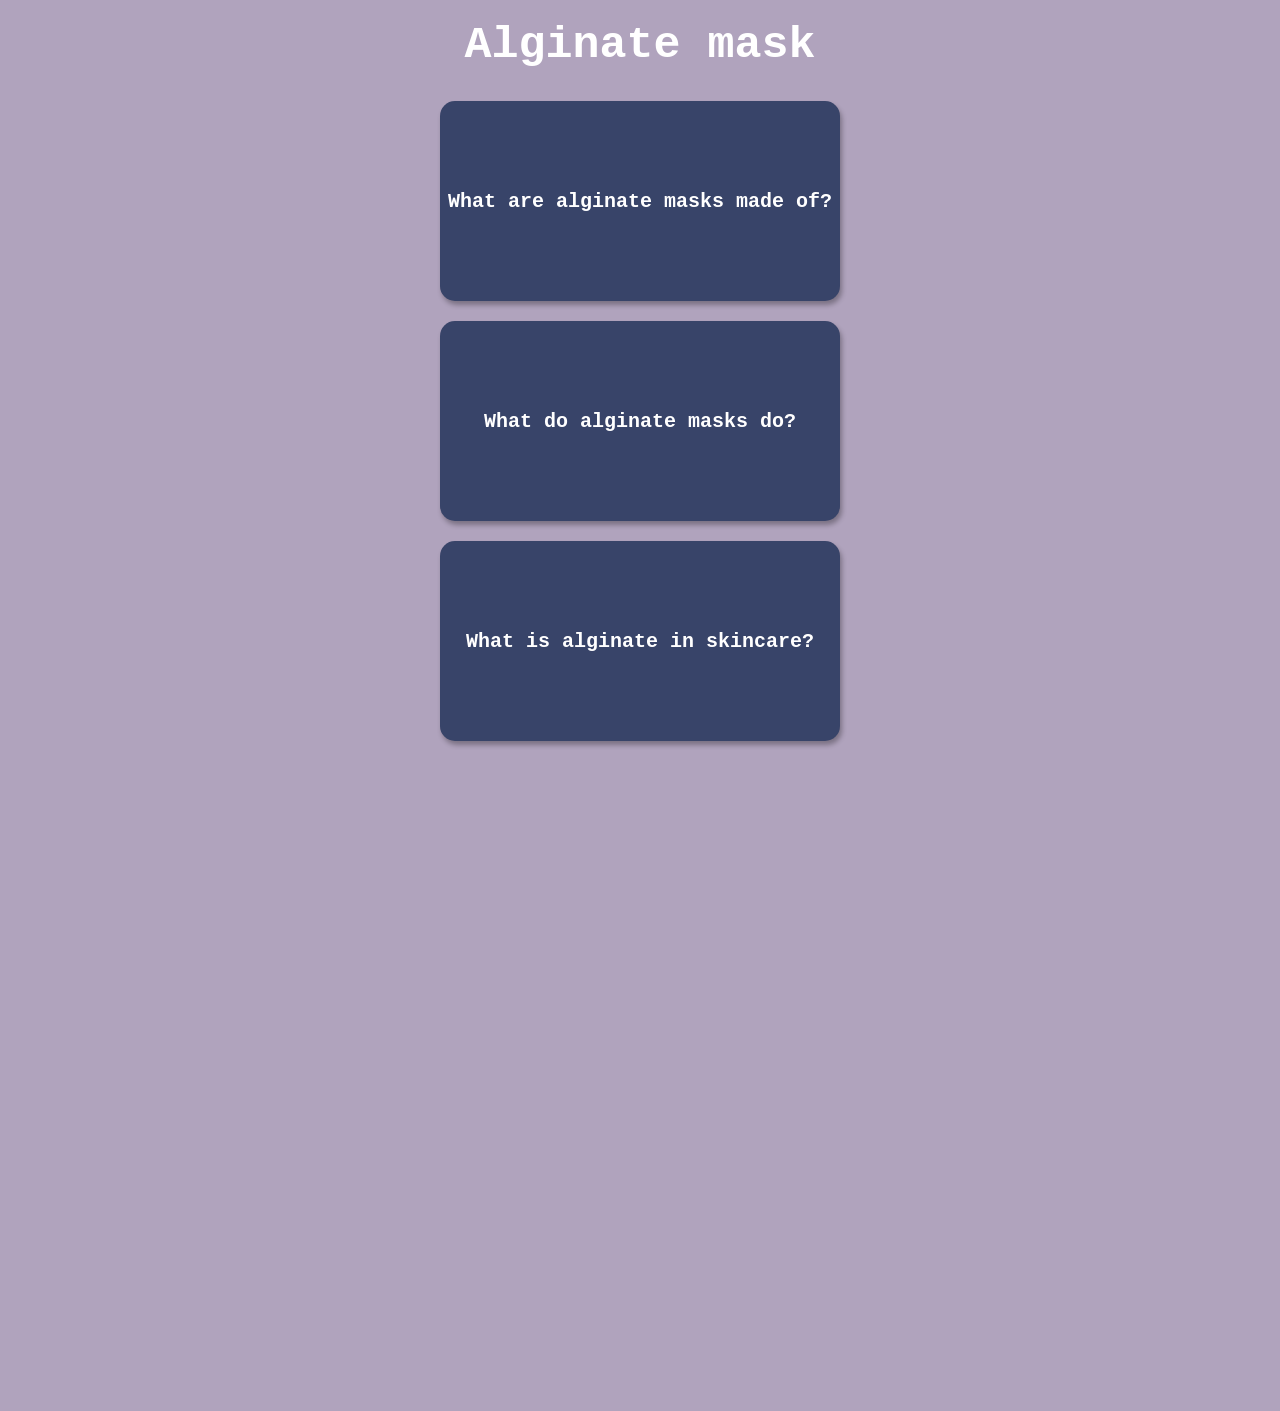
<file:  6 Scroll animation/index.html>
<!DOCTYPE html>
<html lang="en">
<head>
    <meta charset="UTF-8">
    <meta http-equiv="X-UA-Compatible" content="IE=edge">
    <meta name="viewport" content="width=device-width, initial-scale=1.0">
    <link rel="stylesheet" href="style.css"/>
    <title>Scroll Animation</title>
</head>
<body>
    <h1>Alginate mask</h1>
    <div class="box"><h2>What are alginate masks made of?</h2></div>
    <div class="box"><h2>What do alginate masks do?</h2></div>
    <div class="box"><h2>What is alginate in skincare?
    </h2></div>
    <div class="box"><h2>What is a paraffin mask?
    </h2></div>
    <div class="box"><h2>What are the benefits of Hydrojelly mask?
    </h2></div>
    <div class="box"><h2>Is alginate a polymer?
    </h2></div>

    <script src="app.js"></script>
</body>
</html>
</file>
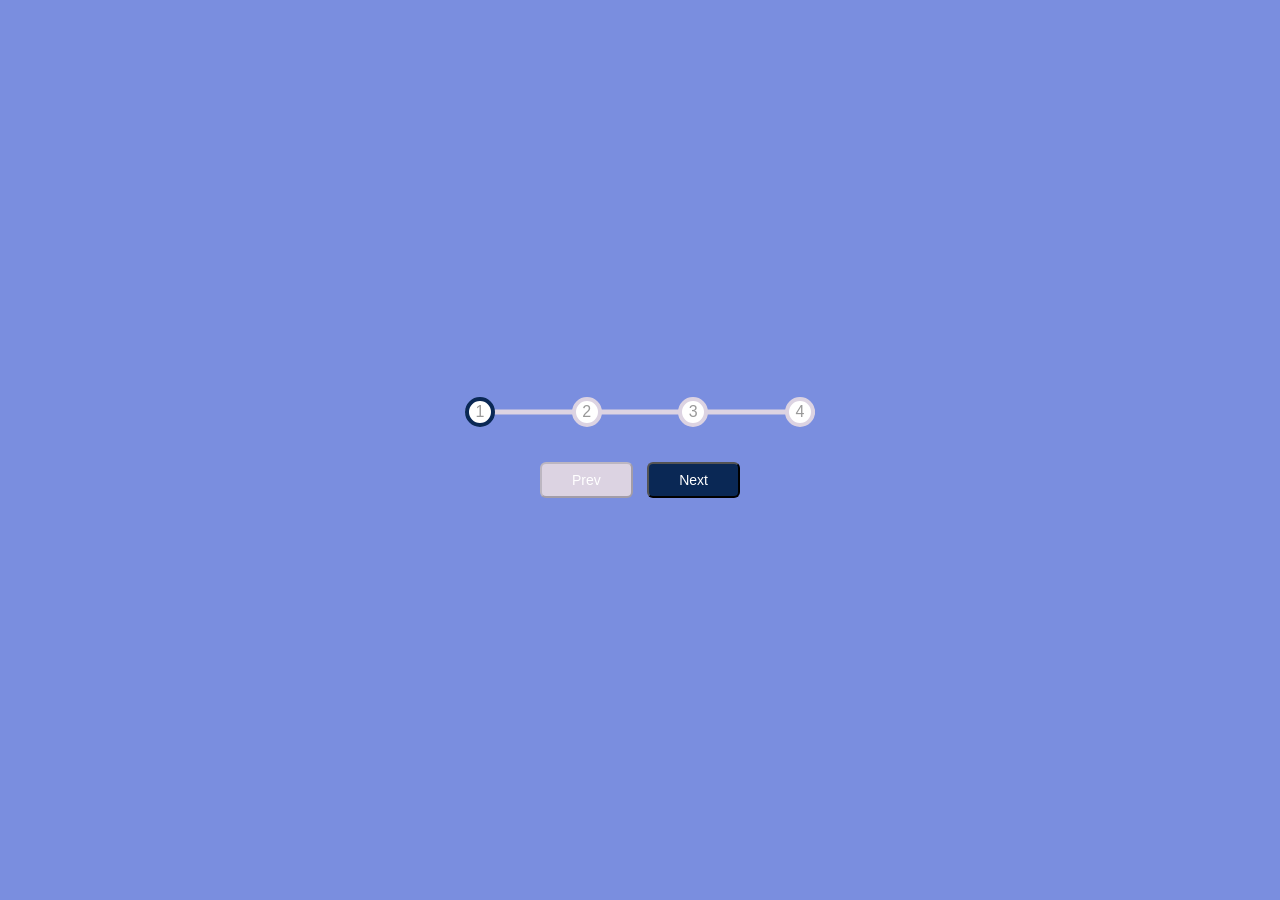
<file: 2 day Steps/index.html>
<!DOCTYPE html>
<html lang="en">
<head>
    <meta charset="UTF-8">
    <meta http-equiv="X-UA-Compatible" content="IE=edge">
    <meta name="viewport" content="width=device-width, initial-scale=1.0">
    <link rel="stylesheet" href="style.css" />
    <title>Progres Steps</title>
</head>
<body>
    <div class="container">
        <div class="progress-container">
            <div class="progress" id="progress"></div>
            <div class="circle active">1</div>
            <div class="circle">2</div>
            <div class="circle">3</div>
            <div class="circle">4</div>
        </div>
        <button class="btn" id="prev" disabled>Prev</button>
        <button class="btn" id="next">Next</button>
    </div>
    <script src="apps.js"></script>
</body>
</html>
</file>
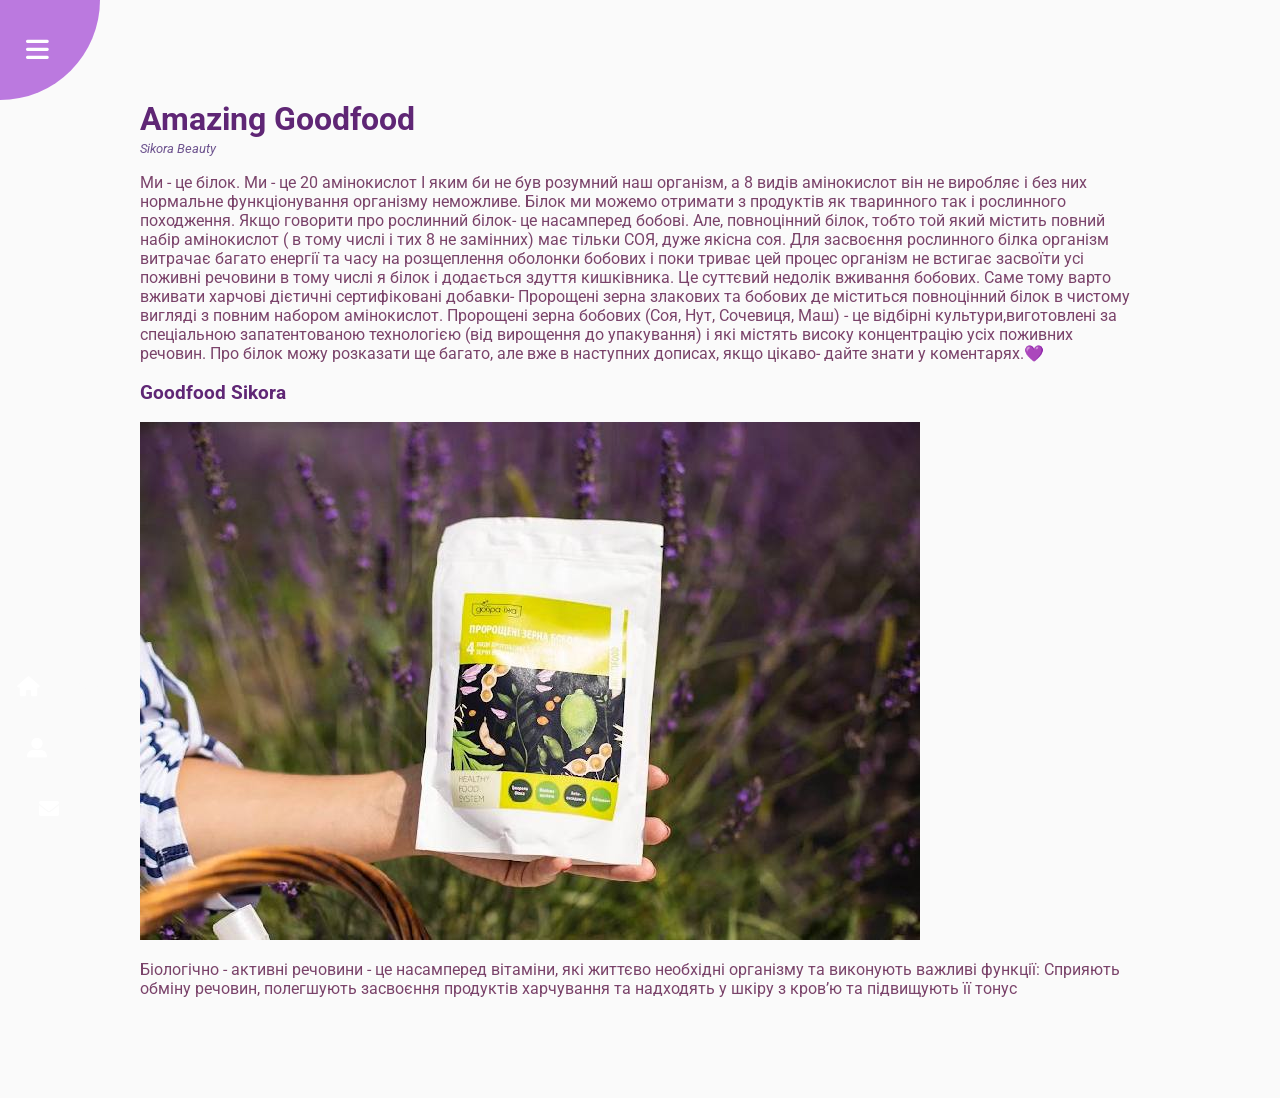
<file: 3 day  Rotating Navigation/Index.html>
<!DOCTYPE html>
<html lang="en">
<head>
    <meta charset="UTF-8">
    <meta http-equiv="X-UA-Compatible" content="IE=edge">
    <meta name="viewport" content="width=device-width, initial-scale=1.0">
    <link rel="stylesheet" href="https://cdnjs.cloudflare.com/ajax/libs/font-awesome/6.0.0-beta2/css/all.min.css" integrity="sha512-YWzhKL2whUzgiheMoBFwW8CKV4qpHQAEuvilg9FAn5VJUDwKZZxkJNuGM4XkWuk94WCrrwslk8yWNGmY1EduTA==" crossorigin="anonymous" referrerpolicy="no-referrer" />
    <link rel="stylesheet" href="style.css"/>
    <title>Beauty Navigation</title>
</head>
<body>
    <div class="container">
        <div class="circle-container">
            <div class="circle">
                 <button id="close">
                     <i class="fas fa-times"></i>
                </button>
            <button id="open">
                <i class="fas fa-bars"></i>
            </button>
            </div>
        </div>
   
    <div class="content">
        <h1>Amazing Goodfood</h1>
        <small>Sikora Beauty</small>
        <p>Ми - це білок.
            Ми - це 20 амінокислот
            І яким би не був розумний наш організм, а 8 видів амінокислот він не виробляє і без них нормальне функціонування організму неможливе.
            
            Білок ми можемо отримати з продуктів як тваринного так і рослинного походження.
            Якщо говорити про рослинний білок- це насамперед бобові.
            Але, повноцінний білок, тобто той який містить повний набір амінокислот ( в тому числі і тих 8 не замінних) має тільки СОЯ, дуже якісна соя.
            
            Для засвоєння рослинного білка організм витрачає багато енергії та часу на розщеплення оболонки бобових і поки триває цей процес організм не встигає засвоїти усі поживні речовини в тому числі я білок і додається здуття кишківника.
            Це суттєвий недолік вживання бобових.
            Саме тому варто вживати харчові дієтичні сертифіковані добавки- Пророщені зерна злакових та бобових де міститься повноцінний білок в чистому вигляді з повним набором амінокислот.
            
            Пророщені зерна бобових (Соя, Нут, Сочевиця, Маш) - це відбірні культури,виготовлені за спеціальною запатентованою технологією (від вирощення до упакування) і які містять високу концентрацію усіх поживних речовин.
            
            Про білок можу розказати ще багато, але вже в наступних дописах, якщо цікаво- дайте знати у коментарях.💜</p>
            <h3>Goodfood Sikora</h3>
            <img src="img/photo5344075421429380313.jpg" alt="corn" />
            <p> Біологічно - активні речовини - це насамперед вітаміни, які життєво необхідні організму та виконують важливі функції:
                 Сприяють обміну речовин,
                 полегшують засвоєння продуктів харчування та 
                 надходять у шкіру з кров’ю та підвищують її тонус </p>
    </div>
    </div>    
  
    <nav>
        <ul>
          <li><i class="fas fa-home"></i><a href="#"> Home</a></li>
          <li><i class="fas fa-user-alt"></i><a href="#"> About</a></li>
          <li><i class="fas fa-envelope"></i><a href="#"> Contact</a></li>
        </ul>
      </nav>

    <script src="app.js"></script>
</body>
</html>
</file>
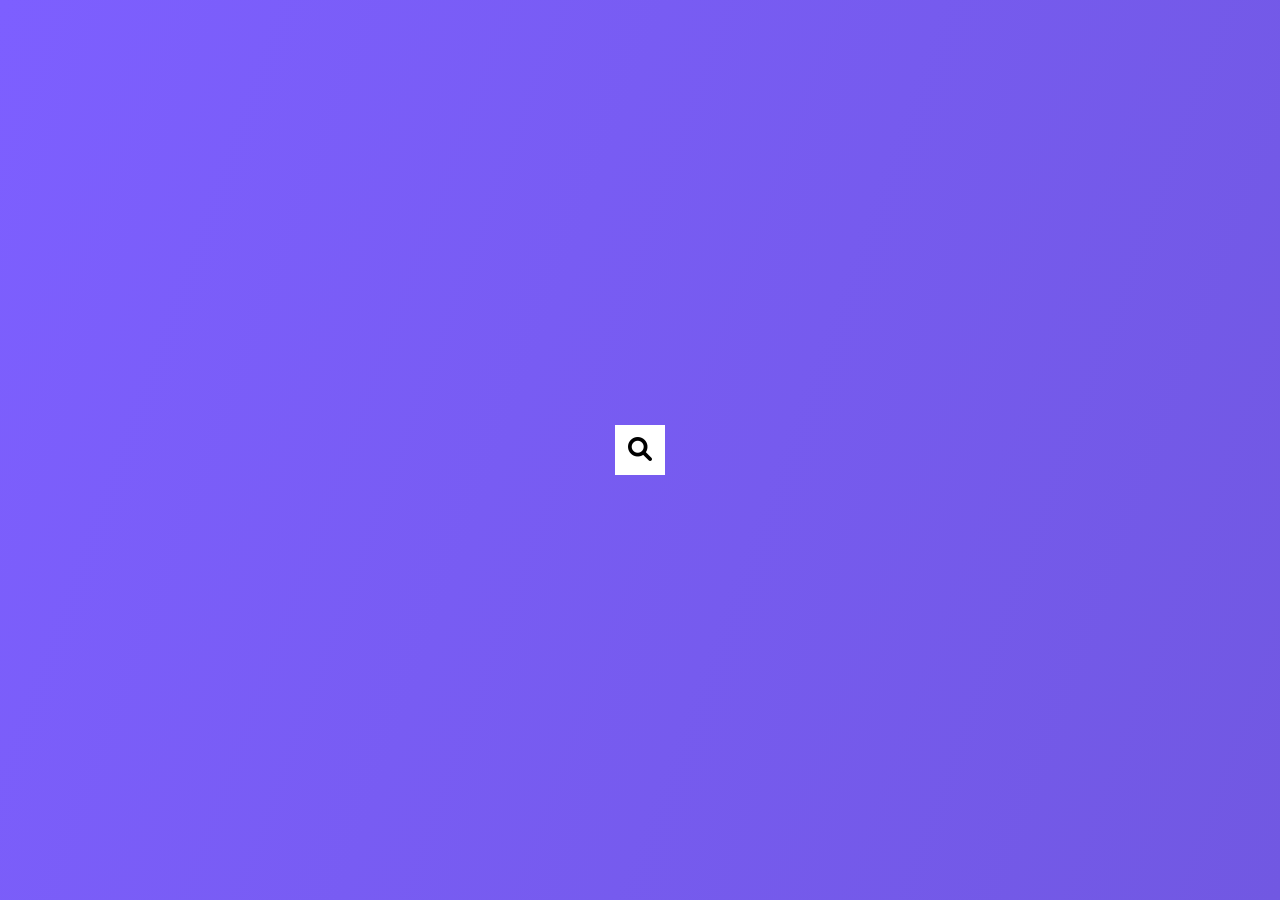
<file: 4day Search Widget Window/index.html>
<!DOCTYPE html>
<html lang="en">
<head>
    <meta charset="UTF-8">
    <meta http-equiv="X-UA-Compatible" content="IE=edge">
    <meta name="viewport" content="width=device-width, initial-scale=1.0">
    <link rel="stylesheet" href="https://cdnjs.cloudflare.com/ajax/libs/font-awesome/6.0.0-beta2/css/all.min.css" integrity="sha512-YWzhKL2whUzgiheMoBFwW8CKV4qpHQAEuvilg9FAn5VJUDwKZZxkJNuGM4XkWuk94WCrrwslk8yWNGmY1EduTA==" crossorigin="anonymous" referrerpolicy="no-referrer" />
    <link rel="stylesheet" href="style.css"/>
    <title>Widget Search Window</title>
<head>        
<div class="search">
<input type="text" class="input" placeholder="Search...">
<button class="btn">
    <i class="fas fa-search"></i>
</button>
<div>                                    
<body>
   
    <script src="app.js"></script>
</body>
</html>
</file>
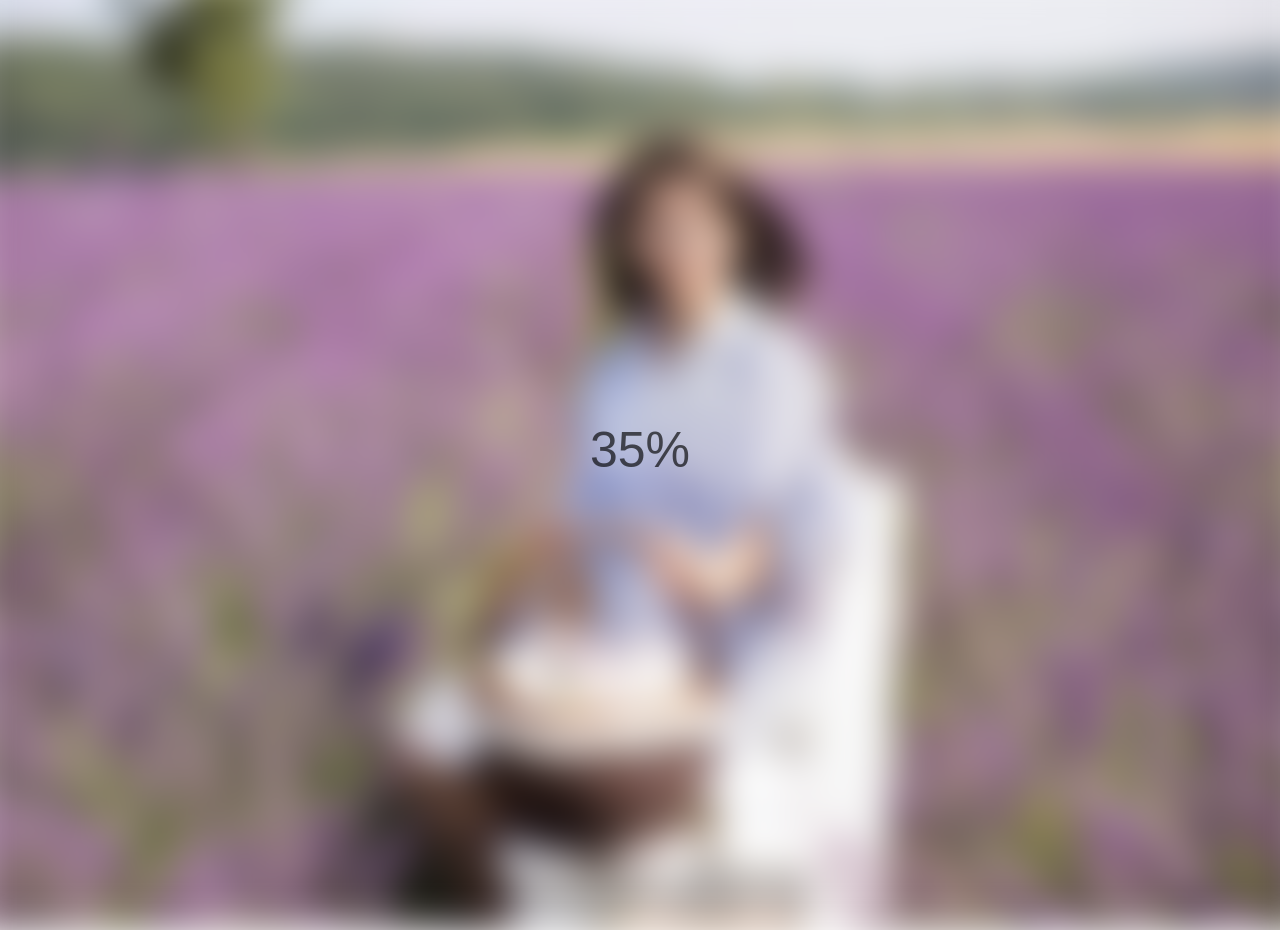
<file: Loading Image Sikora /index.html>
<!DOCTYPE html>
<html lang="en">
<head>
    <meta charset="UTF-8">
    <meta http-equiv="X-UA-Compatible" content="IE=edge">
    <meta name="viewport" content="width=device-width, initial-scale=1.0">
    <link rel="stylesheet" href="https://cdnjs.cloudflare.com/ajax/libs/font-awesome/6.0.0-beta2/css/all.min.css" integrity="sha512-YWzhKL2whUzgiheMoBFwW8CKV4qpHQAEuvilg9FAn5VJUDwKZZxkJNuGM4XkWuk94WCrrwslk8yWNGmY1EduTA==" crossorigin="anonymous" referrerpolicy="no-referrer" />
    <link rel="stylesheet" href="style.css"/>
    <title>Loading Image</title>
<head>                      
<body>
   <section class="bg"></section>
   <div class="loading-text">0%</div>
   <script src="app.js"></script>
</body>
</html>
</file>
<file:  6 Scroll animation/style.css>
@import url('https://fonts.googleapis.com/css2?family=Zen+Antique&display=swap');
* {
    box-sizing: border-box;
}

body {
    background-color: rgb(176, 163, 189);
    font-family: 'Courier New', Courier, monospace;
    display: flex;
    flex-direction: column;
    justify-content: center;
    align-items: center;
    margin: 0;
}

h1 {
    margin: 20px;
    color: #fff;
    font-size: 45px;
}
.box {
    background-color: rgb(56, 68, 105);
    color: #fff;
    display: flex;
    align-items: center;
    justify-content: center;
    width: 400px;
    height: 200px;
    margin: 10px;
    border-radius: 15px;
    box-shadow: 2px 4px 5px  rgba(0, 0, 0, 0.3);
    transform: translateX(400%);
    transition: transform 0.4s ease
}
.box:nth-of-type(even) {
    transform: translateX(-400%);
}

.box.show {
    transform: translateX(0);
}
.box h2 {
    font-size: 20px;
    text-align: center;
}
</file>
<file: 2 day Steps/style.css>
@import url('https://fonts.googleapis.com/css2?family=Roboto:wght@100&display=swap');

:root {
--line-border-fill:#0a2855;
--line-border-empty:#dcd3e2;
}

* {
    box-sizing: border-box;
}

body {
    background-color: #7a8edf;
    font-family: Impact, Haettenschweiler, 'Arial Narrow Bold', sans-serif;
    display: flex;
    flex-direction: column;
    align-items: center;
    justify-content: center;
    height: 100vh;
    overflow: hidden;
    margin: 0;
}
.container {
    text-align: center;
}
.progress-container {
    display: flex;
    justify-content: space-between;
    position: relative;
    margin-bottom: 30px;
    max-width: 100%;
    width: 350px;
}
.progress-container:before {
    content: '';
    background-color: var(--line-border-empty);
    position: absolute;
    top: 50%;
    left: 0;
    transform: translateY(-50%);
    height: 5px;
    width: 100%;
    z-index: -1;
  
}
.progress {

    background-color: var(--line-border-fill);
    position: absolute;
    top: 50%;
    left: 0;
    transform: translateY(-50%);
    height: 4px;
    width: 0%;
    z-index: -1;
    transition: 0.4s ease;
}
.circle {
    background-color: #fff;
    color: #999;
    border-radius: 50%;
    height:30px;
    width: 30px;
    display: flex;
    align-items: center;
    justify-content: center;
    border:4px solid var(--line-border-empty);
    transition: 1.5s ease;
}
.circle.active {
    border-color: var(--line-border-fill)
}
.btn {
    background-color: var(--line-border-fill);
    color: white;
    border-radius: 6px;
    cursor: pointer;
    font-family: inherit;
    padding: 8px 30px;
    margin: 5px;
    font-size: 14px;
}
.btn:active {
    transform: scale(0.98);
}
.btn:focus {
    outline: 0;
}
.btn:disabled {
   background-color: var(--line-border-empty); 
}
</file>
<file: 3 day  Rotating Navigation/style.css>
@import url('https://fonts.googleapis.com/css2?family=Roboto:wght@100&display=swap');

* {
    box-sizing: border-box;
}

body {
    font-family: 'Roboto', sans-serif;
    background-color: rgb(200, 154, 211);
    color: rgb(95, 38, 117);
    overflow-x: hidden;
    margin: 0;
}

.container {
    background-color: #fafafa;
    transform-origin: top left;
    transition: transform 0.5s linear;
    width: 100vw;
    min-height: 100vh;
    padding: 50px;
}
.container.show-nav {
    transform: rotate(-20deg);
}
.circle-container {
    position: fixed;
    top: -100px;
    left: -100px;
}
.circle {
    background-color: rgb(187, 121, 223);
    height: 200px;
    width: 200px;
    border-radius: 50%;
    position: relative;
    transition: transform 0.5s linear;
}
.container.show-nav .circle {
    transform: rotate(-70deg);
  }

.circle button {
    cursor: pointer;
    position: absolute;
    top: 50%;
    left: 30%;
    height:100px;
   
    background: transparent;
    border:0;
    font-size: 26px;
    color: #fff;
}
.circle button:focus {
    outline: none;
}
.circle button#open {
    left:60%;

}
.circle button#close {
    top:60%;
    transform: rotate(90deg);
    transform-origin: top-left;
}
.content.show-nav +nav li{
    transform: translateX(0deg);
    transition-delay: 0.3s;
}
nav {
    position: fixed;
    bottom: 40px;
    left: 0;
    z-index: 100;
  }
  
  nav ul {
    list-style-type: none;
    padding-left: 30px;
  }
  
  nav ul li {
    text-transform: uppercase;
    color: #fff;
    margin: 40px 0;
    transform: translateX(-10%);
    transition: transform 0.4s ease-in;
  }
  
  nav ul li i {
    font-size: 20px;
    margin-right: 10px;
  }
  
  nav ul li + li {
    margin-left: 15px;
    transform: translateX(-15%);
  }
  
  nav ul li + li + li {
    margin-left: 30px;
    transform: translateX(-20%);
  }
  
  nav a {
    color: #fafafa;
    text-decoration: none;
    transition: all 0.5s;
  }
  
  nav a:hover {
    color: #FF7979;
    font-weight: bold;
  }
  
.content img {
    max-width: 100%;
}
.content {
    max-width: 1000px;
    margin: 50px auto;
}
.content h1 {
  margin: 0;
}
.content small {
    color: rgb(110, 84, 143);
    font-style: italic;
}
.content p {
    color: rgb(122, 67, 106);
    line-height: 1,5;
}
</file>
<file: 4day Search Widget Window/style.css>
@import url('https://fonts.googleapis.com/css2?family=Zen+Antique&display=swap');

* {
    box-sizing: border-box;
}

body {
    background-image: linear-gradient(110deg, #7d5fff, #7158e2);
    font-family: 'Franklin Gothic Medium', 'Arial Narrow', Arial, sans-serif;
    display: flex;
    align-items: center;
    justify-content: center;
    height: 100vh;
    overflow: hidden;
    margin: 0;
}
.search {
    position: relative;
    height: 50px;

}
.search .input {
    background-color: #fff;
    border: 0;
    font-size: 18px;
    padding: 15px;
    height: 50px;
    width: 50px;
    transition: width 0.3s ease;
}
.btn {
    background-color: #fff;
    border: 0;
    cursor: pointer;
    font-size: 24px;
    position: absolute;
    top:0;
    left: 0;
    height: 50px;
    width: 50px;
    transition: transform 0.3s ease;
}

.btn:focus,
.input:focus {
    outline: none;

}
.search.active .input {
    width: 200px;
    
}
.search.active .btn {
    transform: translateX(198px);
}
</file>
<file: Loading Image Sikora /style.css>
@import url('https://fonts.googleapis.com/css2?family=Zen+Antique&display=swap');

* {
    box-sizing: border-box;
}

body {
    font-family: 'Franklin Gothic Medium', 'Arial Narrow', Arial, sans-serif;
    display: flex;
    align-items: center;
    justify-content: center;
    height: 100vh;
    overflow: hidden;
    margin: 0;
}

.bg {
    background:url('img/photo5344075421429380308.jpg') no-repeat center center/cover; 
    position: absolute;
    top: -30px;
    left: -30px;
    width: calc(100vw + 60px);
    height: calc(100vh + 60px);
    z-index: -1;
    filter: blur(30px);
}
.loading-text {
    font-size: 50px;
    color:
};
</file>
